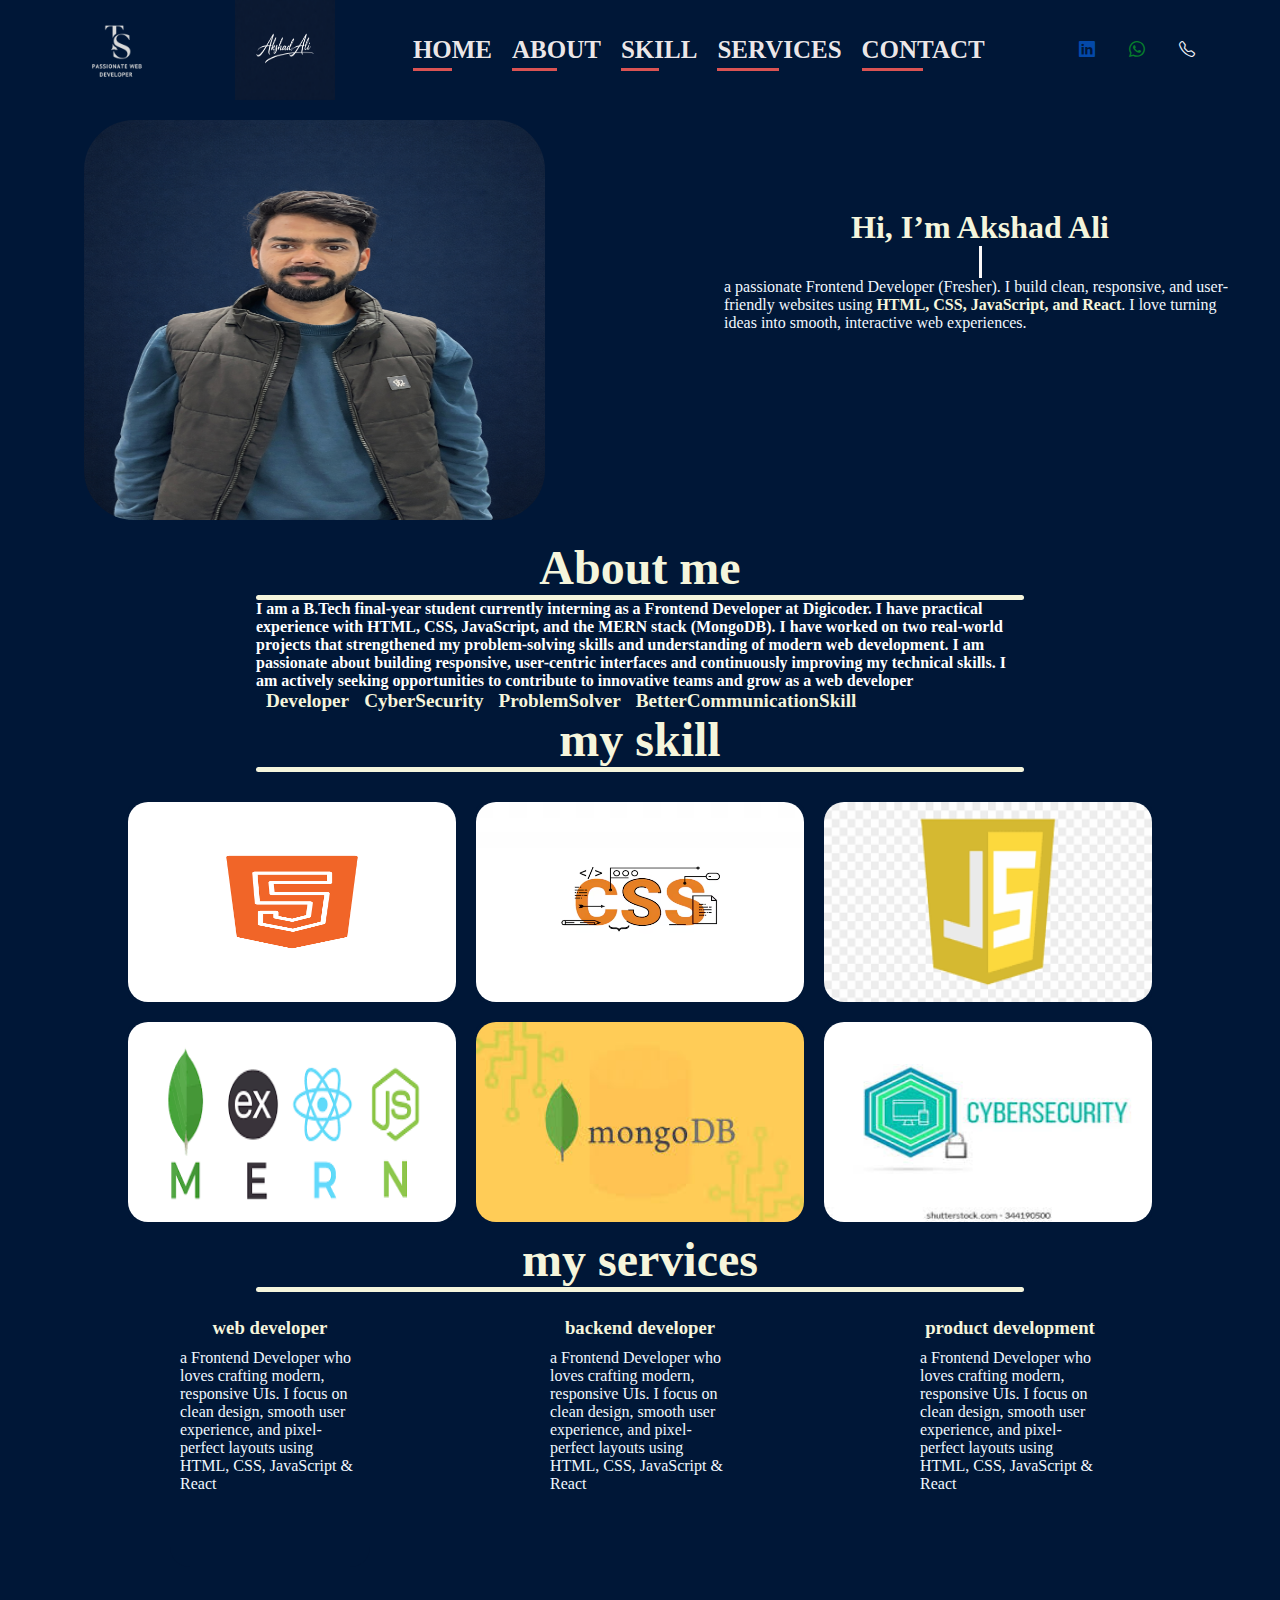
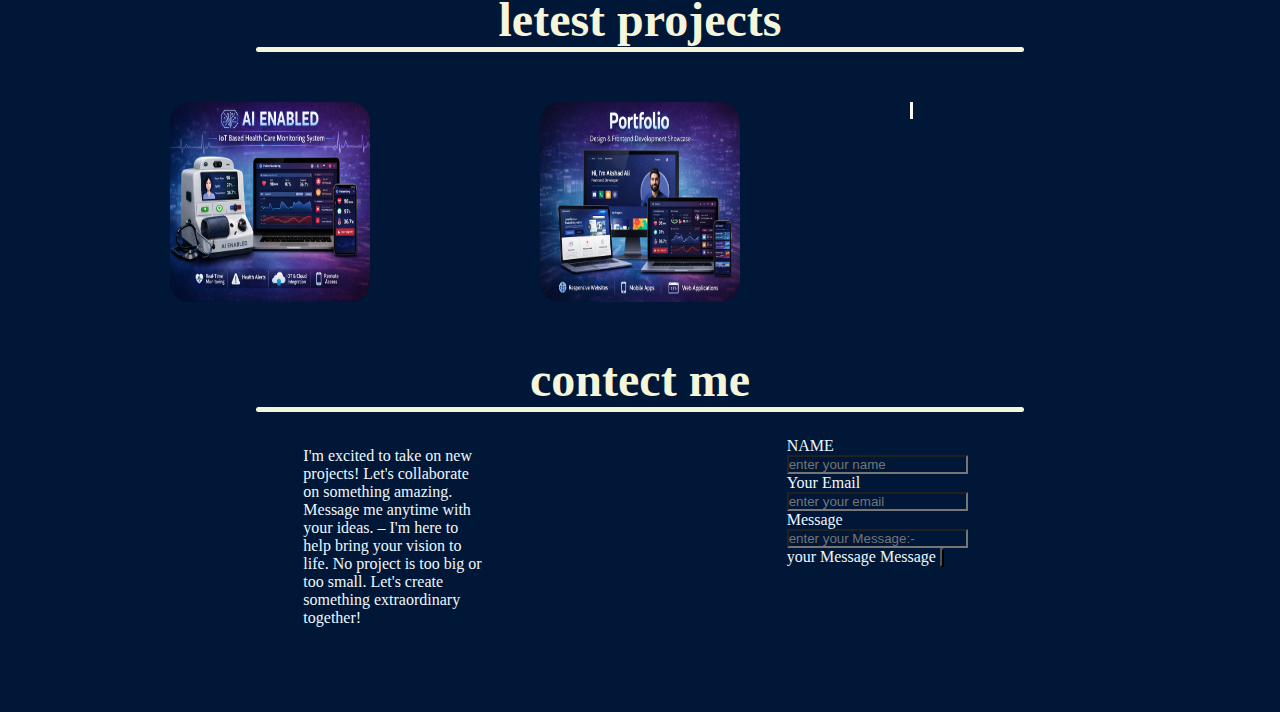
<file: index.html>
<!DOCTYPE html>
<html lang="en">
<head>
    <meta charset="UTF-8">
    <meta name="viewport" content="width=device-width, initial-scale=1.0">
    <title>home akshad ali</title>
    <link rel="stylesheet" href="style1.css">
    <link rel="stylesheet" href="https://cdn.jsdelivr.net/npm/bootstrap-icons@1.13.1/font/bootstrap-icons.min.css">
</head>
<body>
    <div class="container">
        <nav>
            <img src="Blue Simple Personal Logo.png" alt="">
            <img src="ChatGPT Image Feb 11, 2026, 04_33_09 PM.png" alt="">
            <ul>
            <li><a href="home">HOME</a></li>
            <li><a href="about">ABOUT</a></li>
            <li><a href="skill">SKILL</a></li>
            <li><a href="services">SERVICES</a></li>
            <li><a href="contact">CONTACT</a></li>
            </ul>
            <div class="icons">
                <a href="www.linkedin.com/in/akshad-ali"><i class="bi bi-linkedin" ></i></a>
                <a href="https://wa.me/917903909883"><i class="bi bi-whatsapp"></i></a>
                <a href="https://wa.me/7903909883"><i class="bi bi-telephone"></i></a>

            </div>

        </nav>
        <!-- hero section  -->
         <section id="home">
            <div class="profile">
                <div class="profile image"></div>
            </div>

          <!-- hero section start -->

        <section id="Home">
            <div class="hero-container">
                <div class="profile-outer">
                    <img src="ChatGPT Image Feb 11, 2026, 04_38_08 PM.png" alt="">
                </div>
                <div class="profile-detail">
                    <h1>Hi, I’m Akshad Ali </h1>
                    <div class="typing">
                        <span></span>
                    </div>
                    <p>a passionate Frontend Developer (Fresher). I build clean, responsive, and user-friendly websites using <span>HTML, CSS, JavaScript, and React</span>. I love turning ideas into smooth, interactive web experiences.</p>
                </div>
            </div>
            </section>

            <section id="about">
                <h1>About me</h1>
                <hr>
                <div class="about-text">
                    <p>I am a B.Tech final-year student currently interning as a Frontend Developer at Digicoder. I have practical experience with HTML, CSS, JavaScript, and the MERN stack (MongoDB). I have worked on two real-world projects that strengthened my problem-solving skills and understanding of modern web development. I am passionate about building responsive, user-centric interfaces and continuously improving my technical skills. I am actively seeking opportunities to contribute to innovative teams and grow as a web developer</p>
                <ul>
                    <li>Developer</li>
                    <li>CyberSecurity</li>
                    <li>ProblemSolver</li>
                    <li>BetterCommunicationSkill</li>
                </ul>



                </div>
            </section>
            <!-- my skil -->
            <section id ="skill">
                <h1>my skill</h1>
                <hr>
                <div class="skill-outer">
                    <div class="box">
                        <img src="html.webp" alt="html">

                    </div>
                    <div class="box">
                        <img src="css.avif" alt="css" title="css">
                    </div>
                    <div class="box">
                        <img src="jawa.png" alt="jawa">
                    </div>
                    <div class="box">
                        <img src="mern.png" alt="mern">
                    </div>
                    <div class="box">
                        <img src="mongo.jpg" alt="mongo">
                    </div>
                    <div class="box">
                        <img src="cyber.jpg" alt="cyber">
                    </div>
                    

                </div>
            </section>
            <section id="work">
                 <h1>my services</h1>
                <hr>
                <div class="workbox">
                    <div class="workbox1">
                        <h3>web developer</h3>
                        <p>a Frontend Developer who loves crafting modern, responsive UIs. I focus on clean design, smooth user experience, and pixel-perfect layouts using HTML, CSS, JavaScript & React</p>
                    
                    </div>
                    <div class="workbox2">
                        <h3>backend developer</h3>
                        <p>a Frontend Developer who loves crafting modern, responsive UIs. I focus on clean design, smooth user experience, and pixel-perfect layouts using HTML, CSS, JavaScript & React</p>
                        
                    </div>
                    <div class="workbox3">
                        <h3>product development</h3>
                        <p>a Frontend Developer who loves crafting modern, responsive UIs. I focus on clean design, smooth user experience, and pixel-perfect layouts using HTML, CSS, JavaScript & React</p>
                    </div>
                    
                </div>
            </section>
            <section id="latest">
                 <h1>letest projects</h1>
                <hr>
                <div class="project">
                    <div class="projectbox1">
                        <img src="ai.png" alt="health care monitring system">
                    </div>
                    <div class="projectbox2">
                        <img src="portfolio.png" alt="portfolio">
                    </div>
                    <div class="projectbox3">
                        <div class="typing1">
                        <span></span>
                    </div>

                </div>

            </section>
            <section id="contact">
                 <h1>contect me</h1>
                <hr>
                <div class="contactbox">
                    <div class="contactbox1">
                        <p>I'm excited to take on new projects! Let's collaborate on something amazing. Message me anytime with your ideas.
– I'm here to help bring your vision to life. No project is too big or too small. Let's create something extraordinary together!</p>
                    </div>
                    <div class="contactbox2">
                        <form action="">
                            <label for="your name:-">NAME</label>
                            <input type="text" required placeholder="enter your name ">
                            <label for="your email:-">Your Email
                                <input type="text" required placeholder="enter your email">
                            </label>
                            <label for="Message:-">Message
                                <input type="text"required placeholder="enter your Message:-">
                                your Message
                            </label>
                             <label for="Message:-">Message
                            <input type="button"required placeholder="send Message">
                        </form>
                    </div>
                </div>
            </section>



    </div





















































    <!--Start of Tawk.to Script-->
<script type="text/javascript">
var Tawk_API=Tawk_API||{}, Tawk_LoadStart=new Date();
(function(){
var s1=document.createElement("script"),s0=document.getElementsByTagName("script")[0];
s1.async=true;
s1.src='https://embed.tawk.to/698c32750647fd1c36dad422/1jh5qa7u0';
s1.charset='UTF-8';
s1.setAttribute('crossorigin','*');
s0.parentNode.insertBefore(s1,s0);
})();
</script>
<!--End of Tawk.to Script-->
</body>
</html>
</file>
<file: style1.css>
*{
    margin: 0%;
    padding: 0%;
     background-color: rgb(0, 23, 55);

    
}


.container{
    height: 100px;
    width: 100%;
    background-color: rgb(0, 23, 55);
   
}
nav{
    display: flex;
    align-items: center;
    justify-content: space-evenly;

}
img{
    height: 80px;
    width: 80px;
}
nav img{
    height: 100px;
    width: 100px;
 

}
nav ul{
    list-style: none;
    display: flex;

}
nav ul li{
    padding: 10px;

}
nav ul li a{
    font-size: 25px;
    color: rgba(243, 237, 237, 0.967);
    text-decoration: none;
    position: relative;
    font-weight: bold;
    
}
nav ul li a::after{
           content: "";
           height: 3px;
           background-color: rgb(218, 83, 83);
           width: 50%;
            position: absolute;
            left: 0;
            bottom: -8px;
            transition: .5s ease-in-out;


        }
nav ul li a:hover::after{
    width: 100%;
    
    

}
.icons{
    height: 70px;
    width: 150px;

    display: flex;
    align-items: center;
    justify-content: space-evenly;
}
.icons a{
    height: 50px;
    width: 50px;
    color: rgb(0, 23, 55);
    display: flex;
    align-items: center;
    justify-content: space-evenly;
}
.icons a:nth-child(1){
    color: rgb(4, 73, 169);
}
.icons a:nth-child(2){
    color: rgb(7, 125, 44);
}
.icons a:nth-child(3){
    color: rgb(242, 245, 249);
}
/* hero section */

.hero-container{
    height: 400px;
    width: 100%;
    padding: 20px;
    background-color: rgb(0, 23, 55);
    display: flex;
    align-content: center;
    justify-content: space-around;
}
.profile-outer{
    height: 400px;
    width: 40%;
    display: flex;
    align-items: center;
    justify-content: space-between;


}
.profile-outer img{
    height: 400px;
    width: 90%;
    display: flex;
    border-radius: 50px;
    

}




.profile-detail{
    height: 300px;
    width: 40%;
    display: flex;
    align-items: center;
    justify-content: center;
    flex-direction: column;
    color: aliceblue;
}
.profile-detail h1{
    width: 100%;
    font-weight: bold;
    display: flex;
    align-items: center;
    justify-content: center;
color:beige;
    padding: 0%;

}
.typing {
  font-size: 28px;
  font-weight: bold;
  white-space: nowrap;
  overflow: hidden;
  border-right: 3px solid rgb(251, 248, 248);
  width: 0;
  animation: typing 8s steps(30) infinite;

}

.typing span::before {
  color:beige;
  content: "I am Frontend Developer";
  animation: changeText 8s infinite;
}

@keyframes typing {
  0%   { width: 0 }
  20%  { width: 27ch }
  40%  { width: 27ch }
  50%  { width: 0 }
  60%  { width: 0 }
  80%  { width: 26ch }
  100% { width: 26ch }
}
@keyframes changeText {
  0%,50% {
    content: "I am Frontend Developer";
  }
  51%,100% {
    content: "I am Backend Developer";
  }
}




.lineone{
    width: 0;
    overflow:hidden;
    white-space: nowrap;
}

#about h1{
    color:beige;
    text-align: center;
    font-size: 3rem;
    background-color: rgb(0, 23, 55);
}

#about hr{
    height: 5px;
    width: 60%;
    background-color:beige;
    margin: 0 auto;
    border-radius: 10px;
    border: none;

}
.about-text{
    width: 60%;
    color: white;
    flex-direction: column;
    display: flex;
    margin: 0 auto;
    font-weight: bold;

}
.about-text ul{
    color:beige;
    font-weight: bold;
    display: flex;
    gap: 15px;
    margin-left: 10px;
    font-size: 1.2rem;
    list-style: none;
   
}


.profile-detail span{
    font-weight: bold;
    color: beige;
}
#skill h1{
    color:beige;
    text-align: center;
    font-size: 3rem;
    background-color: rgb(0, 23, 55);
}

#skill hr{
    height: 5px;
    width: 60%;
    background-color: beige;
    margin: 0 auto;
    border-radius: 10px;
    border: none;

}
.skill-outer{
    width: 80%;
    margin: 0 auto;
    padding: 10px;
    display: grid;
    grid-template-columns: repeat(3,1fr);
    gap: 20px;
    margin-top: 20px;
    position: relative;



}

.box{
    height: 200px;
    /* width: 25%; */
   
    border-radius: 10px;
    display: flex;
    align-items: center;
    justify-content: center;


}
.box img{
    height: 100%;
    width: 100%;
    border-radius: 20px;

}
.skill-box :hover{
    transform: translatey(-7px);
}
#work h1{
    color:beige;
    text-align: center;
    font-size: 3rem;
    background-color: rgb(0, 23, 55);
}

#work hr{
    height: 5px;
    width: 60%;
    background-color:beige;
    margin: 0 auto;
    border-radius: 10px;
    border: none;

}


.workbox{
    height: 300px;
    width: 100%;
    background-color: rgb(0, 23, 55);
    display: flex;
    align-items: center;
    justify-content: space-evenly;
}
.workbox1{
    height: 250px;
    width: 200px;
   
    border-radius: 20px;
    
}
.workbox1 h3{
    color: beige;
    display: flex;
    align-items: center;
    justify-content: center;
    
}
.workbox1 p{
    margin: 10px;
    flex-direction: column;
    display: flex;
    align-items: center;
    justify-content: center;
    color: aliceblue;
}

.workbox2{
    height: 250px;
    width: 200px;
   
}
.workbox2 h3{
    color:  beige;
    display: flex;
    align-items: center;
    justify-content: center;
    
}
.workbox2 p{
    margin: 10px;
    flex-direction: column;
    display: flex;
    align-items: center;
    justify-content: center;
    color: aliceblue;
}
.workbox3{
    height: 250px;
    width: 200px;
    
}
.workbox3 h3{
    color:  beige;
    display: flex;
    align-items: center;
    justify-content: center;
    
}
.workbox3 p{
    margin: 10px;
    flex-direction: column;
    display: flex;
    align-items: center;
    justify-content: center;
    color: aliceblue;
}
#latest h1{
    color:beige;
    text-align: center;
    font-size: 3rem;
    background-color: rgb(0, 23, 55);
}

#latest hr{
    height: 5px;
    width: 60%;
    background-color:beige;
    margin: 0 auto;
    border-radius: 10px;
    border: none;
}
.project{
    height: 300px;
    width: 100%;
    
    display: flex;
    align-items: center;
    justify-content: space-evenly;
}
.projectbox1{
    height: 200px;
    width: 200px;
   
}
.projectbox1 img{
    height: 200px;
    width: 200px;
    border-radius: 20px;

}
.projectbox2{
    height: 200px;
    width: 200px;

   
}
.projectbox2 img{
    height: 200px;
    width: 200px;
    border-radius: 20px;

   
}
.projectbox3{
    height: 200px;
    width: 200px;
    
   
}

.typing1 {
  font-size: 15px;
  font-weight: bold;
  white-space: nowrap;
  overflow: hidden;
  border-right: 3px solid rgb(251, 248, 248);
  width: 0;
  animation: typing 6s steps(30) infinite;
   display: flex;
  align-items: center;
  justify-content: center;

}

.typing1 span::before {
  color:beige;
  content: "working in digicoder.....";
  animation: changeText 8s infinite;
 
}

@keyframes typing {
  0%   { width: 0 }
  20%  { width: 27ch }
  40%  { width: 27ch }
 
}
@keyframes changeText {
  0%,50% {
    content: "working in digicode.....";
  }

}
#contact h1{
    color:beige;
    text-align: center;
    font-size: 3rem;
    background-color: rgb(0, 23, 55);
}

#contact hr{
    height: 5px;
    width: 60%;
    background-color: beige;
    margin: 0 auto;
    border-radius: 10px;
    border: none;

}

.contactbox{
    height: 300px;
    width: 100%;
    background-color: rgb(0, 23, 55);
    display: flex;
    align-items: center;
    justify-content: space-evenly;

}
.contactbox1{
    height: 250px;
    width: 200px;
}
.contactbox2{
    height: 250px;
    width: 200px;   
}
.contactbox1 p{
    margin: 10px;  
    color: aliceblue;
}


.contactbox2 form{
    color: aliceblue;
    height: 100%;
    width: 100%;
   

}
</file>
